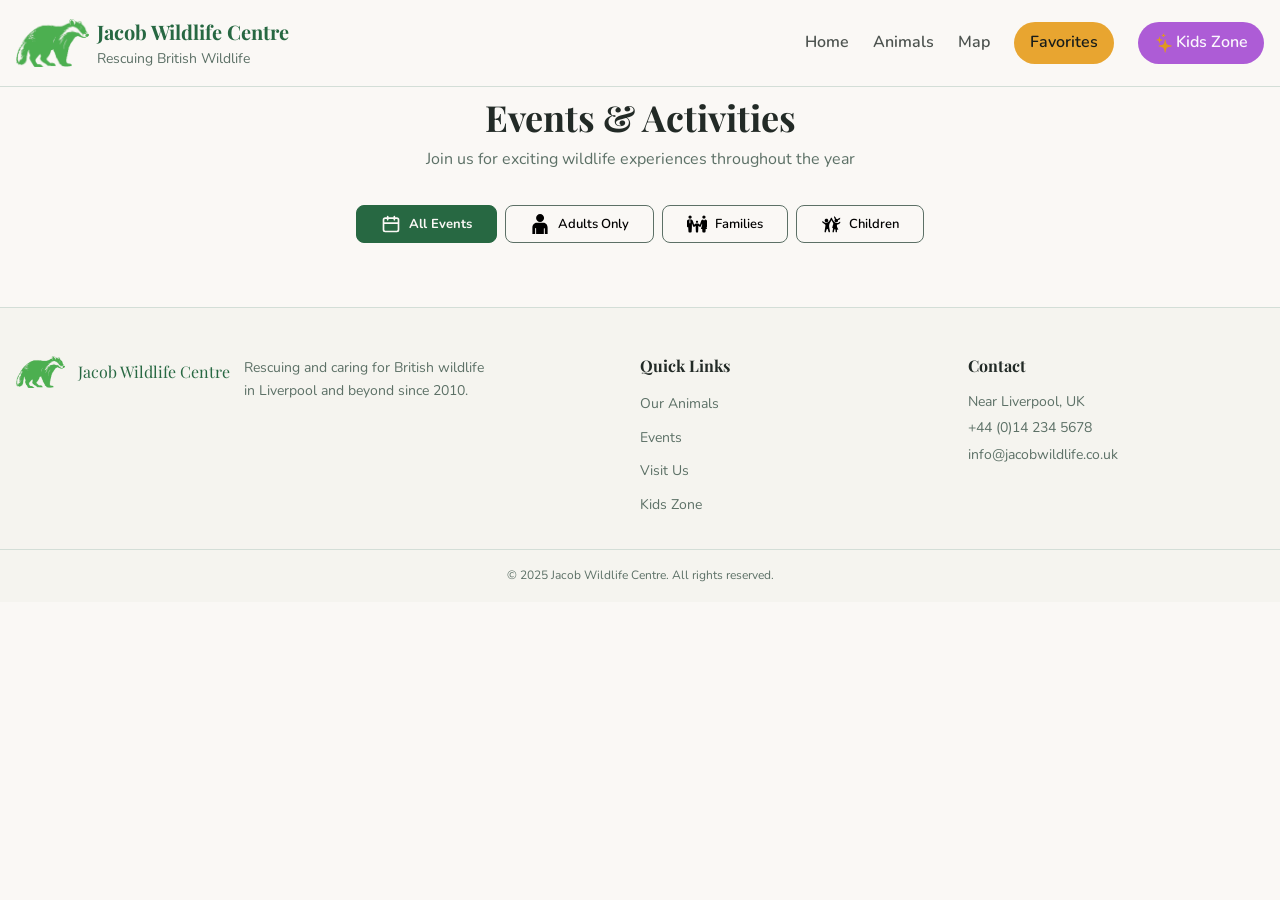
<file: vanilla-app/events.html>
<!DOCTYPE html>
<html lang="en">

<head>
  <meta charset="UTF-8">
  <meta name="viewport" content="width=device-width, initial-scale=1.0,">
  <title>Document</title>
  <link rel="icon" type="image/png" href="/favicon-96x96.png" sizes="96x96">
  <link rel="icon" type="image/svg+xml" href="/favicon.svg">
  <link rel="shortcut icon" href="/favicon.ico">
  <link rel="apple-touch-icon" sizes="180x180" href="/apple-touch-icon.png">
  <meta name="apple-mobile-web-app-title" content="Jacob Wildlife Explorer">
  <link rel="manifest" href="/site.webmanifest">
  <meta name="theme-color" content="#2d5a3d">
  <meta name="color-scheme" content="light dark">
  <link rel="stylesheet" href="css/styles.css">
  <link rel="stylesheet" href="css/events.css">
  <meta name="author" content="Chidube Anike">
  <meta name="description"
    content="Find out what exciting wildlife events and activities we have for adults, families, and children at Jacob Wildlife Centre. Learn how to help British wildlife!">
  <link rel="preconnect" href="https://fonts.googleapis.com">
  <link rel="preconnect" href="https://fonts.gstatic.com" crossorigin>
  <link
    href="https://fonts.googleapis.com/css2?family=Nunito:wght@400;600;700;800&family=Playfair+Display:wght@500;600;700&display=swap"
    rel="stylesheet">
</head>

<body>
  <header class="header" id="header">
    <div class="container header__content">
      <a href="index.html" class="header__logo">
        <img src="assets/images/logo.png" alt="Jacob Wildlife Explorer" class="header__logo_img">
        <div class="header__logo_text">
          <span class="header__logo_title">Jacob Wildlife Centre</span><span class="header__logo_subtitle">Rescuing
            British Wildlife</span>
        </div>
      </a>

      <nav class="nav" id="nav">
        <ul class="nav__list">
          <li class="nav__item">
            <a href="index.html" class="nav__link">Home</a>
          </li>
          <li class="nav__item"><a href="animals.html" class="nav__link">Animals</a></li>
          <li class="nav__item"><a href="map.html" class="nav__link">Map</a></li>
          <!-- <li class="nav__item"><a href="events.html" class="nav__link" aria-current="page">Events</a></li> -->
          <li class="nav__item">
            <a href="favorites.html" class="nav__link nav__link--accent">Favorites</a>
          </li>
          <li class="nav__item nav__kids-zone">
            <a href="kids.html" class="nav__link nav__link--kids"><svg fill="none" width="20px" height="20px"
                viewBox="0 0 56 56" xmlns="http://www.w3.org/2000/svg" class="kids__zone-icon">
                <g id="SVGRepo_bgCarrier" stroke-width="0"></g>
                <g id="SVGRepo_tracerCarrier" stroke-linecap="round" stroke-linejoin="round"></g>
                <g id="SVGRepo_iconCarrier">
                  <path
                    d="M 26.6875 12.6602 C 26.9687 12.6602 27.1094 12.4961 27.1797 12.2383 C 27.9062 8.3242 27.8594 8.2305 31.9375 7.4570 C 32.2187 7.4102 32.3828 7.2461 32.3828 6.9648 C 32.3828 6.6836 32.2187 6.5195 31.9375 6.4726 C 27.8828 5.6524 28.0000 5.5586 27.1797 1.6914 C 27.1094 1.4336 26.9687 1.2695 26.6875 1.2695 C 26.4062 1.2695 26.2656 1.4336 26.1953 1.6914 C 25.3750 5.5586 25.5156 5.6524 21.4375 6.4726 C 21.1797 6.5195 20.9922 6.6836 20.9922 6.9648 C 20.9922 7.2461 21.1797 7.4102 21.4375 7.4570 C 25.5156 8.2774 25.4687 8.3242 26.1953 12.2383 C 26.2656 12.4961 26.4062 12.6602 26.6875 12.6602 Z M 15.3438 28.7852 C 15.7891 28.7852 16.0938 28.5039 16.1406 28.0821 C 16.9844 21.8242 17.1953 21.8242 23.6641 20.5821 C 24.0860 20.5117 24.3906 20.2305 24.3906 19.7852 C 24.3906 19.3633 24.0860 19.0586 23.6641 18.9883 C 17.1953 18.0977 16.9609 17.8867 16.1406 11.5117 C 16.0938 11.0899 15.7891 10.7852 15.3438 10.7852 C 14.9219 10.7852 14.6172 11.0899 14.5703 11.5352 C 13.7969 17.8164 13.4687 17.7930 7.0469 18.9883 C 6.6250 19.0821 6.3203 19.3633 6.3203 19.7852 C 6.3203 20.2539 6.6250 20.5117 7.1406 20.5821 C 13.5156 21.6133 13.7969 21.7774 14.5703 28.0352 C 14.6172 28.5039 14.9219 28.7852 15.3438 28.7852 Z M 31.2344 54.7305 C 31.8438 54.7305 32.2891 54.2852 32.4062 53.6524 C 34.0703 40.8086 35.8750 38.8633 48.5781 37.4570 C 49.2344 37.3867 49.6797 36.8945 49.6797 36.2852 C 49.6797 35.6758 49.2344 35.2070 48.5781 35.1133 C 35.8750 33.7070 34.0703 31.7617 32.4062 18.9180 C 32.2891 18.2852 31.8438 17.8633 31.2344 17.8633 C 30.6250 17.8633 30.1797 18.2852 30.0860 18.9180 C 28.4219 31.7617 26.5938 33.7070 13.9140 35.1133 C 13.2344 35.2070 12.7891 35.6758 12.7891 36.2852 C 12.7891 36.8945 13.2344 37.3867 13.9140 37.4570 C 26.5703 39.1211 28.3281 40.8321 30.0860 53.6524 C 30.1797 54.2852 30.6250 54.7305 31.2344 54.7305 Z">
                  </path>
                </g>
              </svg>
              Kids Zone</a>
          </li>
        </ul>
      </nav>

    </div>
  </header>

  <!-- Mobile Navigation -->
  <nav class="mobile-nav" id="mobileNav">
    <ul>
      <li>
        <a href="index.html" class="mobile-nav__link">
          <svg width="20px" height="20px" viewBox="0 0 24 24" fill="none" xmlns="http://www.w3.org/2000/svg"
            class="nav__icon">
            <g id="SVGRepo_bgCarrier" stroke-width="0"></g>
            <g id="SVGRepo_tracerCarrier" stroke-linecap="round" stroke-linejoin="round"></g>
            <g id="SVGRepo_iconCarrier">
              <g id="Navigation / House_01">
                <path id="Vector"
                  d="M20 17.0002V11.4522C20 10.9179 19.9995 10.6506 19.9346 10.4019C19.877 10.1816 19.7825 9.97307 19.6546 9.78464C19.5102 9.57201 19.3096 9.39569 18.9074 9.04383L14.1074 4.84383C13.3608 4.19054 12.9875 3.86406 12.5674 3.73982C12.1972 3.63035 11.8026 3.63035 11.4324 3.73982C11.0126 3.86397 10.6398 4.19014 9.89436 4.84244L5.09277 9.04383C4.69064 9.39569 4.49004 9.57201 4.3457 9.78464C4.21779 9.97307 4.12255 10.1816 4.06497 10.4019C4 10.6506 4 10.9179 4 11.4522V17.0002C4 17.932 4 18.3978 4.15224 18.7654C4.35523 19.2554 4.74432 19.6452 5.23438 19.8482C5.60192 20.0005 6.06786 20.0005 6.99974 20.0005C7.93163 20.0005 8.39808 20.0005 8.76562 19.8482C9.25568 19.6452 9.64467 19.2555 9.84766 18.7654C9.9999 18.3979 10 17.932 10 17.0001V16.0001C10 14.8955 10.8954 14.0001 12 14.0001C13.1046 14.0001 14 14.8955 14 16.0001V17.0001C14 17.932 14 18.3979 14.1522 18.7654C14.3552 19.2555 14.7443 19.6452 15.2344 19.8482C15.6019 20.0005 16.0679 20.0005 16.9997 20.0005C17.9316 20.0005 18.3981 20.0005 18.7656 19.8482C19.2557 19.6452 19.6447 19.2554 19.8477 18.7654C19.9999 18.3978 20 17.932 20 17.0002Z"
                  stroke="currentColor" stroke-width="2" stroke-linecap="round" stroke-linejoin="round"></path>
              </g>
            </g>
          </svg>
          <span>Home</span>
        </a>
      </li>
      <li>
        <a href="animals.html" class="mobile-nav__link">
          <svg width="20px" height="20px" viewBox="0 0 24 24" fill="none" xmlns="http://www.w3.org/2000/svg"
            class="nav__icon">
            <g id="SVGRepo_bgCarrier" stroke-width="0"></g>
            <g id="SVGRepo_tracerCarrier" stroke-linecap="round" stroke-linejoin="round"></g>
            <g id="SVGRepo_iconCarrier">
              <path opacity="0.1"
                d="M4.44905 17.0091C-0.246262 7.83768 7.34063 0.686186 19.5547 3.61251C20.4161 3.81888 21.0082 4.6099 20.9652 5.49458C20.5863 13.288 17.0342 17.7048 6.13264 17.9858C5.43034 18.0039 4.7692 17.6344 4.44905 17.0091Z"
                fill="#323232"></path>
              <path
                d="M4.44905 17.0091C-0.246262 7.83768 7.34063 0.686186 19.5547 3.61251C20.4161 3.81888 21.0082 4.6099 20.9652 5.49458C20.5863 13.288 17.0342 17.7048 6.13264 17.9858C5.43034 18.0039 4.7692 17.6344 4.44905 17.0091Z"
                stroke="currentColor" stroke-width="2" stroke-linecap="round" stroke-linejoin="round"></path>
              <path d="M3.99987 21C5.49993 15.5 5.99988 12.5 11.9998 9.99997" stroke="currentColor" stroke-width="2"
                stroke-linecap="round" stroke-linejoin="round"></path>
            </g>
          </svg>
          <span>Animals</span>
        </a>
      </li>
      <li>
        <a href="map.html" class="mobile-nav__link"> -->
          <svg width="20px" height="20px" viewBox="0 0 24 24" fill="none" xmlns="http://www.w3.org/2000/svg"
            class="nav__icon">
            <g id="SVGRepo_bgCarrier" stroke-width="0"></g>
            <g id="SVGRepo_tracerCarrier" stroke-linecap="round" stroke-linejoin="round"></g>
            <g id="SVGRepo_iconCarrier">
              <path
                d="M12 21C15.5 17.4 19 14.1764 19 10.2C19 6.22355 15.866 3 12 3C8.13401 3 5 6.22355 5 10.2C5 14.1764 8.5 17.4 12 21Z"
                stroke="currentColor" stroke-width="2" stroke-linecap="round" stroke-linejoin="round"></path>
              <path
                d="M12 13C13.6569 13 15 11.6569 15 10C15 8.34315 13.6569 7 12 7C10.3431 7 9 8.34315 9 10C9 11.6569 10.3431 13 12 13Z"
                stroke="currentColor" stroke-width="2" stroke-linecap="round" stroke-linejoin="round"></path>
            </g>
          </svg>
          <span>Map</span>
        </a>
      </li>
      <!-- <li>
        <a href="events.html" class="mobile-nav__link" aria-current="page">
          <svg fill="currentColor" viewBox="0 0 24 24" width="20px" height="20px" xmlns="http://www.w3.org/2000/svg"
            stroke="currentColor" stroke-width="0.00024000000000000003" class="nav__icon">
            <g id="SVGRepo_bgCarrier" stroke-width="0"></g>
            <g id="SVGRepo_tracerCarrier" stroke-linecap="round" stroke-linejoin="round"></g>
            <g id="SVGRepo_iconCarrier">
              <path
                d="M19,4H17V3a1,1,0,0,0-2,0V4H9V3A1,1,0,0,0,7,3V4H5A3,3,0,0,0,2,7V19a3,3,0,0,0,3,3H19a3,3,0,0,0,3-3V7A3,3,0,0,0,19,4Zm1,15a1,1,0,0,1-1,1H5a1,1,0,0,1-1-1V12H20Zm0-9H4V7A1,1,0,0,1,5,6H7V7A1,1,0,0,0,9,7V6h6V7a1,1,0,0,0,2,0V6h2a1,1,0,0,1,1,1Z">
              </path>
            </g>
          </svg>
          <span>Events</span>
        </a>
      </li> -->
      <li>
        <a href="favorites.html" class="mobile-nav__link">
          <svg width="20px" height="20px" class="nav__icon" viewBox="0 0 24 24" fill="none" stroke="currentColor"
            xmlns="http://www.w3.org/2000/svg">
            <g id="SVGRepo_bgCarrier" stroke-width="0"></g>
            <g id="SVGRepo_tracerCarrier" stroke-linecap="round" stroke-linejoin="round"></g>
            <g id="SVGRepo_iconCarrier">
              <path fill-rule="evenodd" clip-rule="evenodd"
                d="M12 6.00019C10.2006 3.90317 7.19377 3.2551 4.93923 5.17534C2.68468 7.09558 2.36727 10.3061 4.13778 12.5772C5.60984 14.4654 10.0648 18.4479 11.5249 19.7369C11.6882 19.8811 11.7699 19.9532 11.8652 19.9815C11.9483 20.0062 12.0393 20.0062 12.1225 19.9815C12.2178 19.9532 12.2994 19.8811 12.4628 19.7369C13.9229 18.4479 18.3778 14.4654 19.8499 12.5772C21.6204 10.3061 21.3417 7.07538 19.0484 5.17534C16.7551 3.2753 13.7994 3.90317 12 6.00019Z"
                stroke-width="2" stroke-linecap="round" stroke-linejoin="round"></path>
            </g>
          </svg>
          <span>Favorites</span>
        </a>
      </li>
    </ul>
  </nav>

  <!-- Main Content -->
  <main class="main">
    <div class="container">
      <!-- Page Header -->
      <div class="page-header">
        <h1 class="page-header__title">Events & Activities</h1>
        <p class="page-header__subtitle">Join us for exciting wildlife experiences throughout the year</p>
      </div>

      <!-- Category Filter -->
      <div class="category-filter" role="tablist" aria-label="Event categories">
        <button class="btn btn--outline-2 " data-category="all" role="tab" aria-selected="true">
          <svg fill="currentColor" viewBox="0 0 24 24" width="20px" height="20px" xmlns="http://www.w3.org/2000/svg"
            stroke="currentColor" stroke-width="0.00024000000000000003" class="nav__icon">
            <g id="SVGRepo_bgCarrier" stroke-width="0"></g>
            <g id="SVGRepo_tracerCarrier" stroke-linecap="round" stroke-linejoin="round"></g>
            <g id="SVGRepo_iconCarrier">
              <path
                d="M19,4H17V3a1,1,0,0,0-2,0V4H9V3A1,1,0,0,0,7,3V4H5A3,3,0,0,0,2,7V19a3,3,0,0,0,3,3H19a3,3,0,0,0,3-3V7A3,3,0,0,0,19,4Zm1,15a1,1,0,0,1-1,1H5a1,1,0,0,1-1-1V12H20Zm0-9H4V7A1,1,0,0,1,5,6H7V7A1,1,0,0,0,9,7V6h6V7a1,1,0,0,0,2,0V6h2a1,1,0,0,1,1,1Z">
              </path>
            </g>
          </svg> All Events</button>
        <button class="btn btn--outline-2 " data-category="adults" role="tab" aria-selected="false">
          <svg version="1.1" id="svg2" xmlns:dc="http://purl.org/dc/elements/1.1/"
            xmlns:cc="http://creativecommons.org/ns#" xmlns:rdf="http://www.w3.org/1999/02/22-rdf-syntax-ns#"
            xmlns:svg="http://www.w3.org/2000/svg" xmlns:sodipodi="http://sodipodi.sourceforge.net/DTD/sodipodi-0.dtd"
            xmlns:inkscape="http://www.inkscape.org/namespaces/inkscape" sodipodi:docname="adult.svg"
            inkscape:version="0.48.4 r9939" xmlns="http://www.w3.org/2000/svg"
            xmlns:xlink="http://www.w3.org/1999/xlink" width="20px" height="20px" viewBox="0 0 1200 1200"
            enable-background="new 0 0 1200 1200" xml:space="preserve" fill="currentColor">
            <g id="SVGRepo_bgCarrier" stroke-width="0"></g>
            <g id="SVGRepo_tracerCarrier" stroke-linecap="round" stroke-linejoin="round"></g>
            <g id="SVGRepo_iconCarrier">
              <sodipodi:namedview inkscape:cy="316.22451" inkscape:cx="-132.2058" inkscape:zoom="0.37249375"
                showgrid="false" id="namedview3040" guidetolerance="10" gridtolerance="10" objecttolerance="10"
                borderopacity="1" bordercolor="#666666" pagecolor="#ffffff" inkscape:current-layer="svg2"
                inkscape:window-maximized="1" inkscape:window-y="24" inkscape:window-height="876"
                inkscape:window-width="1535" inkscape:pageshadow="2" inkscape:pageopacity="0" inkscape:window-x="65">
              </sodipodi:namedview>
              <path id="path3296" inkscape:connector-curvature="0" sodipodi:nodetypes="ccccccccccsccccscccccc"
                d="M605.096,480 c-135.542-2.098-239.082-111.058-239.999-240C367.336,105.667,477.133,0.942,605.096,0c135.662,5.13,239.036,108.97,240.001,240 C842.429,374.439,733.19,479.09,605.096,480z M799.139,529.788c170.592,1.991,257.094,151.63,257.881,301.269V1200H889.784 l0.001-324.254c-4.072-22.416-19.255-30.018-33.164-27.82c-13.022,2.059-24.929,12.701-25.56,27.82V1200h-464.67V875.746 c-3.557-21.334-17.128-29.537-30.331-28.709c-14.138,0.889-27.853,12.135-28.393,28.709V1200h-164.68V831.057 c-0.98-159.475,99.901-300.087,259.137-301.269H799.139L799.139,529.788z">
              </path>
            </g>
          </svg> Adults Only</button>
        <button class="btn btn--outline-2 " data-category="families" role="tab" aria-selected="false">
          <svg height="20px" width="20px" version="1.1" id="_x32_" xmlns="http://www.w3.org/2000/svg"
            xmlns:xlink="http://www.w3.org/1999/xlink" viewBox="0 0 512 512" xml:space="preserve" fill="none">
            <g id="SVGRepo_bgCarrier" stroke-width="0"></g>
            <g id="SVGRepo_tracerCarrier" stroke-linecap="round" stroke-linejoin="round"></g>
            <g id="SVGRepo_iconCarrier">
              <style type="text/css">
                .st0 {
                  fill: currentColor;
                }
              </style>
              <g>
                <path class="st0"
                  d="M78.642,118.933c22.879,0,41.415-18.551,41.415-41.414c0-22.888-18.536-41.423-41.415-41.423 c-22.887,0-41.422,18.535-41.422,41.423C37.219,100.383,55.755,118.933,78.642,118.933z">
                </path>
                <path class="st0"
                  d="M255.706,228.731v0.062c0.101,0,0.193-0.031,0.294-0.031c0.101,0,0.194,0.031,0.294,0.031v-0.062 c15.563-0.317,28.082-12.976,28.082-28.601c0-15.648-12.52-28.299-28.082-28.617v-0.062c-0.1,0-0.193,0.031-0.294,0.031 c-0.101,0-0.193-0.031-0.294-0.031v0.062c-15.563,0.318-28.082,12.969-28.082,28.617 C227.624,215.754,240.143,228.413,255.706,228.731z">
                </path>
                <path class="st0"
                  d="M433.358,118.933c22.887,0,41.423-18.551,41.423-41.414c0-22.888-18.536-41.423-41.423-41.423 c-22.879,0-41.414,18.535-41.414,41.423C391.944,100.383,410.48,118.933,433.358,118.933z">
                </path>
                <path class="st0"
                  d="M512,319.675V180.463c0-20.076-21.834-41.91-41.903-41.91h-5.799l-28.818,28.818l-28.214-28.214 c-17.839,2.609-33.564,13.665-41.918,30.018l-33.494,97.967c-1.154,2.245-3.298,3.84-5.792,4.281 c-2.493,0.442-5.048-0.31-6.914-2.036l-20.835-18.04c-6.232-5.769-14.409-8.974-22.902-8.974H256h-19.41 c-8.494,0-16.67,3.206-22.903,8.974l-20.835,18.04c-1.866,1.726-4.422,2.478-6.914,2.036c-2.494-0.442-4.638-2.036-5.792-4.281 l-33.494-97.967c-9.6-18.791-28.926-30.622-50.032-30.622H78.216H41.903C21.834,138.553,0,160.387,0,180.463v139.211 c0,10.035,8.13,18.172,18.165,18.172c4.939,0,0,0,12.682,0l6.906,118.724c0,10.677,8.664,19.333,19.341,19.333 c4.506,0,12.814,0,21.122,0c8.307,0,16.615,0,21.121,0c10.677,0,19.341-8.656,19.341-19.333l6.906-118.724l-0.086-84.765 c0-1.339,0.914-2.493,2.222-2.818c1.309-0.31,2.648,0.309,3.26,1.502l26.573,65.401c3.205,6.256,9.152,10.654,16.074,11.886 c6.921,1.23,14.021-0.844,19.186-5.614l25.426-18.729c0.852-0.782,2.083-0.983,3.136-0.542c1.061,0.472,1.742,1.518,1.742,2.663 l0.094,73.508l4.777,82.187c0,7.387,6,13.379,13.395,13.379c3.112,0,8.865,0,14.618,0c5.753,0,11.506,0,14.618,0 c7.394,0,13.394-5.992,13.394-13.379l4.777-82.187l0.093-73.508c0-1.146,0.681-2.192,1.742-2.663 c1.053-0.442,2.284-0.24,3.136,0.542l25.426,18.729c5.164,4.77,12.264,6.844,19.187,5.614c6.921-1.231,12.868-5.629,16.073-11.886 l26.572-65.401c0.612-1.192,1.951-1.812,3.26-1.502c1.308,0.325,2.222,1.479,2.222,2.818l-0.031,32.332l-27.881,86.648 c-0.659,2.051-0.302,4.296,0.967,6.039c1.27,1.742,3.298,2.772,5.451,2.772h23.91l4.405,75.699 c0,10.677,8.664,19.333,19.341,19.333c4.506,0,12.814,0,21.121,0c8.308,0,16.615,0,21.122,0c10.677,0,19.34-8.656,19.34-19.333 l4.406-75.699h26.418c2.152,0,4.181-1.03,5.451-2.772c1.27-1.743,1.626-3.988,0.968-6.039L500.1,336.67 C507.037,334.107,512,327.495,512,319.675z M85.424,159.087v74.592H63.389v-74.592H85.424z">
                </path>
              </g>
            </g>
          </svg> Families</button>
        <button class="btn btn--outline-2 " data-category="children" role="tab" aria-selected="false">
          <svg xmlns="http://www.w3.org/2000/svg" width="20" height="20" viewBox="0 0 500 500" class="children-icon">
            <path
              d="m259.25 92.625 3.39-.148c4.314.672 6.706 2.162 9.36 5.523 2.016 3.628 3.564 7.408 5.125 11.25q1.437 3.386 2.883 6.77l1.49 3.502c17.87 41.355 43.092 80.8 86.502 98.478 22.78 8.205 45.811 8.51 67.938-1.75 6.915-3.366 13.06-7.43 19.062-12.25q2.53-1.97 5.063-3.937l2.16-1.715c3.114-2.362 5.68-2.802 9.609-2.766 3.963.764 6.615 3.41 9.168 6.418 1.852 3 2.32 5.364 2.375 8.875l.086 2.492c-2.071 11.83-18.019 22.262-27.262 28.83-12.94 8.916-26.19 16.105-41.281 20.584-6.785 1.87-6.785 1.87-12.406 5.805-8.793 19.086-3.743 43.524 3 62.598 5.154 13.51 12.246 25.994 19.437 38.503l1.549 2.7q1.496 2.602 3.008 5.195l1.389 2.418 1.233 2.125C433 384 433 384 433 387c-7.978 2.22-15.757 3.383-23.988 4.102l-2.929.266q-3.54.322-7.083.632l.027 1.92c.089 6.62.149 13.238.193 19.857q.03 3.702.082 7.403c.048 3.554.071 7.109.089 10.664l.062 3.321c.002 7.158-.798 13.095-5.971 18.389-5.013 4.317-8.27 4.795-14.72 4.727-5.068-.516-7.681-3.11-11.012-6.719-3.002-4.396-4.001-7.962-3.977-13.27v-3.397l.032-3.633.008-3.745q.015-4.91.05-9.82c.02-3.345.03-6.69.04-10.035A6406 6406 0 0 1 364 388l-3.678-.398c-3.327-.418-6.314-1.086-9.478-2.23l-2.656-.948-2.688-.986-2.781-.999Q339.356 381.23 336 380c-2.185 8.353-3.994 16.728-5.594 25.21l-1.433 7.458q-1.113 5.804-2.212 11.613c-.714 3.77-1.44 7.537-2.167 11.305l-.654 3.504c-2.622 13.489-2.622 13.489-8.44 18.223l-1.781 1.488c-4.155 2.899-8.866 2.656-13.719 2.199-4.715-1.69-7.273-3.812-10-8-4.221-10.857-1.733-22.153.623-33.185a811 811 0 0 0 1.423-6.838c.992-4.829 2.004-9.653 3.017-14.477a4163 4163 0 0 0 3.501-16.88c.464-2.24.939-4.477 1.415-6.714l.85-4.119.76-3.616c.405-3.126.387-5.188-.589-8.171-2.426-2.289-2.426-2.289-5.5-4.312a646 646 0 0 1-3.266-2.329l-1.646-1.177c-3.754-2.794-7.145-6.02-10.588-9.182a777 777 0 0 1 8.25-31.09q1.026-3.572 2.045-7.145 2.895-10.14 5.802-20.273 1.791-6.252 3.573-12.505.674-2.358 1.352-4.714c6.381-20.643 6.381-20.643 2.587-41.406-2.501-4.456-5.637-8.386-8.762-12.42C280.95 194.37 271.577 173.987 263 153c-1.71 2.565-3.07 5.028-4.441 7.777-5.886 11.645-12.044 22.984-18.872 34.098l-1.074 1.75q-2.166 3.525-4.337 7.045a1359 1359 0 0 0-10.876 17.985q-1.475 2.473-2.96 4.938c-32.435 54.536-12.68 116.089-2.01 174.864l.57 3.155c.875 4.838 1.76 9.674 2.663 14.506 4.37 23.693 4.37 23.693-.663 31.882-3.473 3.77-6.812 6.69-12.086 7.203-4.847.1-8.054.031-11.914-3.203-6.15-6.006-8.227-12.325-10.75-20.437q-.637-1.973-1.276-3.942a974 974 0 0 1-5.97-19.23c-.868-2.892-1.747-5.78-2.625-8.67-.615-2.05-1.21-4.104-1.804-6.16-3.346-11.471-3.346-11.471-11.525-19.738-4.06-1.63-8.052-1.404-12.171-.206-5.676 2.425-8.233 5.932-10.879 11.383-1.436 3.998-2.617 8.048-3.74 12.145-.557 2.03-1.13 4.056-1.706 6.08a2624 2624 0 0 0-3.617 12.9 3089 3089 0 0 1-4.213 14.982 895 895 0 0 0-1.655 5.966l-1.042 3.681-.896 3.225c-1.714 4.578-4.326 8.878-8.131 12.021-5.019 1.673-10.28 2.033-15.293.129-4.783-2.737-7.531-6.02-9.707-11.129-.518-2.799-.503-5.484-.41-8.322l.042-2.374c.246-8.498 1.521-16.783 2.93-25.152q.408-2.52.81-5.044.856-5.332 1.729-10.662c1.532-9.358 3.003-18.726 4.47-28.094l.447-2.854a1678 1678 0 0 0 7.599-54.594q.386-3.12.78-6.24c.485-3.838.948-7.678 1.408-11.52l.42-3.36c1.497-11.506 1.497-11.506-2.65-21.901-3.878-4.662-8.7-7.757-13.763-11.008q-2.955-1.959-5.906-3.926l-2.992-1.987C73.23 243.094 62.222 234.692 52 225a567 567 0 0 0-3.937-3.312c-3.683-3.209-7.037-6.692-10.376-10.25l-1.564-1.644c-4.912-5.321-7.756-10.175-7.47-17.552.786-5.073 3.287-8.256 7.035-11.742 3.683-1.668 5.765-2.205 9.726-1.547 4.038 1.635 6.969 4.464 10.168 7.336 22.524 20.118 51.868 33.24 82.333 31.863 25.311-1.849 47.374-18.527 63.589-37.058C210.6 169.819 218.272 157.813 225 145l.95-1.786c3.71-7.026 7.062-14.19 10.265-21.46l.863-1.952q2.156-4.879 4.267-9.775c7.494-17.093 7.494-17.093 17.905-17.402"
              fill="currentColor" />
            <path
              d="M339 51h3l.48 2.344.707 3.156.668 3.094c3.164 9.416 9.87 15.362 16.995 21.963 5.92 5.68 9.48 11.356 11.15 19.443.044 2.717.049 5.41 0 8.125-.312 5.087-.312 5.087 1 9.875l3.367-.105C392.93 118.527 403.972 122.67 417 133c3.23-2.153 3.482-2.691 4.75-6.125 3.303-7.722 8.236-13.2 15.906-16.727 5.445-1.87 11.047-3.104 16.68-4.274 7.936-1.7 14.469-3.985 20.039-10.124A86 86 0 0 1 478 92h2c.586 16.917-1.397 31.743-13 45-9.847 8.152-21.72 10.276-33.969 12.563-2.478.533-4.736 1.366-7.031 2.437l1 3c.964 15.411-.68 27.816-11 40-7.56 8.214-17.81 13.702-29.004 14.238-14.726.362-25.66-2.192-36.996-12.238-8.66-8.79-13.046-20.268-13.312-32.5.142-15.147 6.538-25.562 16.312-36.5-2.425-4.504-5.26-7.115-9.312-10.25-9.443-7.5-15.046-16.428-16.563-28.375C326.352 75.67 331.641 64.691 338 53zm-174 76 2.688 1.75c8.778 8.54 14.327 19.578 14.604 31.8.103 12.835-2.262 22.173-10.292 32.45l-1.45 1.867c-8.083 9.163-19.862 13.209-31.73 14.043-13.476.317-25.055-4.407-34.851-13.707-9.483-10.612-12.816-23.286-12.144-37.224 1.137-12.874 8.116-23.097 17.788-31.225 16.95-12.456 38.372-11.507 55.387.246"
              fill="currentColor" />
          </svg>
          Children</button>
      </div>

      <!-- Events List -->
      <div class="events-list" id="eventsList">
        <!-- Populated by JavaScript -->
      </div>
    </div>
  </main>

  <!-- Footer -->
  <footer class="footer">
    <div class="container footer__content">
      <div class="footer__info">
        <span>

          <img src="assets/images/logo.png" alt="Jacob Wildlife Centre" class="footer__logo">
          <span class="footer__title">Jacob Wildlife Centre</h3>
          </span>
          <p class="footer__text">
            Rescuing and caring for British wildlife in Liverpool and beyond since 2010.
          </p>
      </div>
      <div class="footer__links">
        <h4 class="footer__heading">Quick Links</h4>
        <ul>
          <li><a href="animals.html">Our Animals</a></li>
          <li><a href="events.html">Events</a></li>
          <li><a href="map.html">Visit Us</a></li>
          <li><a href="kids.html">Kids Zone</a></li>
        </ul>
      </div>
      <div class="footer__contact">
        <h4 class="footer__heading">Contact</h4>
        <p>Near Liverpool, UK</p>
        <a href="tel:+44142345678">+44 (0)14 234 5678</a>
        <a href="mailto:info@jacobwildlife.co.uk">info@jacobwildlife.co.uk</a>
      </div>
    </div>
    <div class="footer__bottom">
      <p>&copy; 2025 Jacob Wildlife Centre. All rights reserved.</p>
    </div>
  </footer>
  <script src="./js/index.js"></script>
  <script src="js/install.js"></script>
</body>

</html>
</file>
<file: vanilla-app/css/styles.css>
/* 
  Design Style: Natural, earthy, accessible for all ages
  Primary: Forest Green | Accent: Warm Amber | Background: Cream
*/

:root {
  /* Colors  */
  --color-primary: hsl(145, 45%, 28%);
  --color-primary-light: hsl(145, 45%, 38%);
  --color-primary-dark: hsl(145, 45%, 20%);
  --color-primary-foreground: hsl(45, 30%, 97%);

  --color-accent: hsl(38, 80%, 55%);
  --color-accent-foreground: hsl(150, 10%, 10%);

  --color-background: hsl(45, 30%, 97%);
  --color-foreground: hsl(150, 11%, 15%);

  --color-card: hsl(45, 25%, 95%);
  --color-card-foreground: hsl(150, 10%, 15%);

  --color-muted: hsl(140, 15%, 90%);
  --color-muted-foreground: hsl(150, 10%, 40%);

  --color-border: hsl(140, 15%, 85%);

  --color-destructive: hsl(0, 72%, 51%);

  /* Child-friendly purple */
  --color-child: hsl(280, 60%, 60%);
  --color-child-foreground: hsl(280, 60%, 98%);

  /* Nature palette */
  --color-nature-leaf: hsl(120, 40%, 35%);
  --color-nature-bark: hsl(25, 30%, 25%);
  --color-nature-sky: hsl(200, 60%, 50%);
  --color-nature-earth: hsl(30, 25%, 45%);

  /* Gradients */
  --gradient-primary: linear-gradient(135deg,
      var(--color-primary) 0%,
      hsl(160, 40%, 22%) 100%);
  --gradient-nature: linear-gradient(135deg,
      var(--color-primary) 0%,
      var(--color-accent) 100%);
  --gradient-card: linear-gradient(180deg,
      var(--color-card) 0%,
      hsl(45, 20%, 92%) 100%);
  /* header and footer navigation height  */
  --header-height: 4rem;
  --mobile-nav-height: 4.5rem
    /* Shadows */
    --shadow-soft: 0 4px 20px -4px hsla(150, 10%, 15%, 0.1);
  --shadow-card: 0 8px 30px -8px hsla(150, 10%, 15%, 0.12);
  --shadow-elevated: 0 12px 40px -12px hsla(150, 10%, 15%, 0.15);

  /* Typography */
  --font-display: "Playfair Display", Georgia, serif;
  --font-body: "Nunito", -apple-system, BlinkMacSystemFont, sans-serif;

  /* Spacing */
  --space-xs: 0.25rem;
  --space-sm: 0.5rem;
  --space-md: 1rem;
  --space-lg: 1.5rem;
  --space-xl: 2rem;
  --space-2xl: 3rem;
  --space-3xl: 4rem;

  /* Border radius */
  --radius-sm: 0.375rem;
  --radius-md: 0.5rem;    
  --radius-lg: 0.75rem;
  --radius-xl: 1rem;
  --radius-full: 9999px;

  /* Transitions */
  --transition-fast: 150ms ease;
  --transition-base: 200ms ease;
  --transition-slow: 300ms ease;

  /* Container */
  --container-max: 1280px;
  --container-padding: 1rem;
}

/* Dark mode */
@media (prefers-color-scheme: dark) {
  :root {
    --color-primary: hsl(145, 50%, 45%);
    --color-primary-light: hsl(145, 50%, 55%);
    --color-primary-dark: hsl(145, 50%, 35%);
    --color-primary-foreground: hsl(150, 15%, 8%);

    --color-accent: hsl(38, 75%, 50%);

    --color-background: hsl(150, 15%, 10%);
    --color-foreground: hsl(45, 20%, 92%);

    --color-card: hsl(150, 12%, 14%);
    --color-card-foreground: hsl(45, 20%, 92%);

    --color-muted: hsl(150, 10%, 18%);
    --color-muted-foreground: hsl(45, 15%, 60%);

    --color-border: hsl(150, 10%, 20%);

    --gradient-card: linear-gradient(180deg,
        var(--color-card) 0%,
        hsl(150, 10%, 12%) 100%);

    --shadow-soft: 0 4px 20px -4px hsla(0, 0%, 0%, 0.3);
    --shadow-card: 0 8px 30px -8px hsla(0, 0%, 0%, 0.4);
  }
}

/* Base styles */
*,
*::before,
*::after {
  box-sizing: border-box;
  margin: 0;
  padding: 0;
}

html {
  scroll-behavior: smooth;
  -webkit-text-size-adjust: 100%;
}

body {
  font-family: var(--font-body);
  font-size: 1rem;
  line-height: 1.6;
  color: var(--color-foreground);
  background-color: var(--color-background);
  -webkit-font-smoothing: antialiased;
  -moz-osx-font-smoothing: grayscale;
}

h1,
h2,
h3,
h4,
h5,
h6 {
  font-family: var(--font-display);
  font-weight: 700;
  line-height: 1.2;
}

img {
  max-width: 100%;
  height: auto;
  display: block;
}

a {
  color: inherit;
  text-decoration: none;
}

ul,
ol {
  list-style: none;
}

button {
  font-family: inherit;
  cursor: pointer;
  border: none;
  background: none;
}

.container {
  width: 100%;
  max-width: var(--container-max);
  margin: 0 auto;
  padding: 0 var(--container-padding);
}

/* The background-clip defines how much of the background should be visible and to what extent, so it has values like border-box, padding-box, content-box, and text. it would not have any visual effects if the text is opaque, thus the use of the text-fill-color */
.text-gradient {
  background: var(--gradient-nature);
  -webkit-background-clip: text;
  -webkit-text-fill-color: transparent;
  background-clip: text;
}

.sr-only {
  position: absolute;
  width: 1px;
  height: 1px;
  padding: 0;
  margin: -1px;
  overflow: hidden;
  clip: rect(0, 0, 0, 0);
  border: 0;
}

/* 
   BUTTONS
    */
.btn {
  display: inline-flex;
  align-items: center;
  justify-content: center;
  gap: var(--space-sm);
  padding: var(--space-sm) var(--space-md);
  font-family: var(--font-body);
  font-size: 1rem;
  font-weight: 600;
  border-radius: var(--radius-full);
  transition: all var(--transition-base);
  cursor: pointer;
  border: none;
  white-space: nowrap;
}

.btn--primary {
  background: var(--gradient-nature);
  color: var(--color-primary-foreground);
  box-shadow: var(--shadow-soft);
}

.btn--primary:hover {
  transform: translateY(-2px);
  box-shadow: var(--shadow-card);
}

.btn--outline-1 {
  background: transparent;
  color: var(--color-primary);
  border: 2px solid var(--color-primary);
}

.btn--outline:hover {
  background: var(--color-primary);
  color: var(--color-primary-foreground);
}

.btn--small {
  padding: var(--space-sm) var(--space-md);
  font-size: 0.875rem;
}


/* Header */
.header {
  position: fixed;
  top: 0;
  left: 0;
  right: 0;
  z-index: 100;
  border-bottom: 1px solid var(--color-border);
  backdrop-filter: blur(10px);
  background: hsla(45, 30%, 97%, 0.95);
}

@media (prefers-color-scheme: dark) {
  .header {
    background: hsla(150, 15%, 10%, 0.95);
  }
}

.header__content {
  display: flex;
  align-items: center;
  justify-content: space-between;
  padding: var(--space-md) var(--container-padding);
}

.header__logo {
  display: flex;
  align-items: center;
  gap: var(--space-sm);
}

.header__logo_img {
  height: 2rem;
  width: auto;
}

@media (min-width: 768px) {
  .header__logo_img {
    height: 3rem;
  }
}

.header__logo_text {
  display: none;
}

@media (min-width: 768px) {
  .header__logo_text {
    display: flex;
    flex-direction: column;
  }
}

.header__logo_title {
  font-family: var(--font-display);
  font-size: 1.25rem;
  /*  or use a clamp to define a dynamic title size */
  font-weight: 700;
  color: var(--color-primary);
}

.header__logo_subtitle {
  font-size: 0.875rem;
  color: var(--color-muted-foreground);
}

/*  Hide subtitle on tablet/mobile */
@media (min-width: 768px) and (max-width: 890px) {
  .header__logo_subtitle {
    display: none;
  }

  /* reduce header title size */
  .header__logo_title {
    font-size: 1rem;
  }
}

/*  */
.nav {
  display: block;
}

.nav__item {
  display: none;
}

.nav__kids-zone {
  display: none;
}

@media (min-width: 768px) {
  .nav__item {
    display: block;
  }
  .nav__kids-zone {
    display: block;
  }

    /* Show Install Button when available */
  .install-prompt {
    display: block;
  }
}

.nav__list {
  display: flex;
  align-items: center;
  gap: var(--space-lg);
}

@media (max-width: 860px) {
  .nav__list {
    gap: var(--space-md);
  }
}

.nav__link {
  font-weight: 600;
  opacity: 0.8;
  color: var(--color-foreground);
  transition: all var(--transition-fast);
  white-space: nowrap;
}

.nav__link:hover,
.nav__link:focus,
.nav__link[aria-current="page"] {
  opacity: 1;
  color: var(--color-primary);
}

.nav__link--accent {
  display: inline-flex;
  background: var(--color-accent);
  color: var(--color-accent-foreground);
  padding: var(--space-sm) var(--space-md);
  border-radius: var(--radius-full);
  opacity: 1;
}

.nav__link--accent:hover,
.nav__link--accent:focus,
.nav__link--accent[aria-current="page"] {
  transform: scale(1.05) !important;
  color: var(--color-accent-foreground);
}

.nav__link--kids {
  background: var(--color-child);
  color: var(--color-child-foreground);
  padding: var(--space-sm) var(--space-md);
  border-radius: var(--radius-full);
  opacity: 1;
  display: flex;
  align-items: center;
  gap: 2px;
}

.nav__link--kids:hover {
  transform: scale(1.05);
  color: var(--color-child-foreground);
}

.kids__zone-icon {
  fill: #DF9920;
  text-align: center;
}
.kids__zone-icon-mobile {
  fill: currentColor;
}


/* mobile navigation */
.mobile-nav {
  position: fixed;
  bottom: 0;
  left: 0;
  right: 0;
  background: hsla(45, 30%, 97%, 0.95);
  border-top: 1px solid var(--color-border);
  display: flex;
  z-index: 100;
  padding: var(--space-sm) 0;
  box-shadow: var(--shadow-soft);
}

.mobile-nav ul {
  list-style: none;
  display: flex;
  justify-content: space-around;
  width: 100%;
}

@media (prefers-color-scheme: dark) {
  .mobile-nav {
    background: hsla(150, 15%, 10%, 0.95);
  }
}

@media screen and (min-width: 768px) {
  .mobile-nav {
    display: none;
  }
}

.mobile-nav__link {
  flex: 1;
  display: flex;
  flex-direction: column;
  align-items: center;
  gap: 2px;
  padding: var(--space-sm);
  font-size: 0.75rem;
  font-weight: 600;
  color: var(--color-muted-foreground);
  transition: color var(--transition-fast);
}

.mobile-nav__link[aria-current="page"],
.mobile-nav__link:hover {
  color: var(--color-primary);
  stroke: var(--color-primary);
}

/* Main content */

.main {
  padding-top: var(--header-height);
}

@media screen and (min-width: 768px) {
  .main {
    padding-top: calc(var(--header-height));
    padding-bottom: var(--space-xl);
  }
}

/* Hero section */
.hero {
  padding: var(--space-2xl) 0;
  width: 90%;
  margin: 1.5rem auto;
  border-radius: var(--radius-xl);
  box-shadow: var(--shadow-card);
  background-image:
    linear-gradient(
      90deg,
      hsla(145, 45%, 10%, 0.9) 0%,
      hsla(145, 45%, 12%, 0.8) 25%,
      hsla(145, 45%, 16%, 0.6) 45%,
      hsla(145, 45%, 20%, 0.35) 60%,
      transparent 75%
    ),
    url("../assets/images/Squirrel-red.webp");

  background-size: cover;
  background-position: right center;
  background-repeat: no-repeat;
    animation: fadeIn 0.8s ease-out 0.2s both;

}
@media screen and (max-width: 768px) {
    .hero {
    background-image:
      linear-gradient(
        180deg,
        hsla(145, 45%, 10%, 0.85) 0%,
        hsla(145, 45%, 12%, 0.7) 20%,
        hsla(145, 45%, 16%, 0.5) 40%,
        hsla(145, 45%, 20%, 0.3) 55%,
        transparent 70%
      ),
      url("../assets/images/Squirrel-red.webp");

    background-size: cover;
    background-position: center top;
    width: 100%;
  }
}


.hero__content {
  display: grid;
  gap: var(--space-xl);
  align-items: center;
}

@media screen and (min-width: 768px) {
  .hero__content {
    grid-template-columns: 1fr 1fr;
    gap: var(--space-3xl);
  }
}


.hero__text {
  animation: fadeInUp 0.6s ease-out;
  z-index: 4;
}

.hero__badge {
  display: flex;
  align-items: center;
  width: max-content;
  gap: var(--space-sm);
  padding: var(--space-xs) var(--space-sm);
  background: hsla(145, 44%, 17%, 0.1);
  backdrop-filter: blur(6px);
  border: 1px solid hsla(145, 45%, 35%, 0.35);
  border-radius: var(--radius-full);
  font-size: 0.875rem;
  color: var(--color-primary);
  font-weight: 650;
  margin-bottom: var(--space-md);
}

.hero__title {
  font-size: clamp(2rem, 5vw, 3.5rem);
  margin-bottom: var(--space-md);
}

.hero__description {
  font-size: 1.125rem;
  margin-bottom: var(--space-lg);
  color: var(--color-foreground);
  max-width: 23rem;
   text-shadow: 0 1px 4px hsla(145, 45%, 8%, 0.5);
}
@media (prefers-color-scheme: light) {
  .hero__title {
    color: var(--color-primary-foreground);
  }
  .hero__description {
    color: var(--color-primary-foreground);
  }
  .hero__badge {
    color: var(--color-nature-leaf);
    border-color: hsla(145, 45%, 28%, 0.5);
  }
}

.hero__actions {
  display: flex;
  flex-wrap: wrap;
  gap: var(--space-md);
}

.hero__actions-icon {
  width: 24px;
}




/* stats section */
.stats {
  padding: var(--space-2xl) 0;
  background: var(--color-muted);
  border-top: 1px solid var(--color-border);
  border-bottom: 1px solid var(--color-border);
  text-align: center;
}

.stats__grid {
  display: grid;
  grid-template-columns: repeat(2, 1fr);
  gap: var(--space-xl);
}

.section__heading {
  font-size: 1.5rem;
  margin-bottom: var(--space-md);
  color: var(--color-muted-foreground);
}

@media screen and (min-width: 768px) {
  .stats__grid {
    grid-template-columns: repeat(4, 1fr);
  }
}

.stats__item {
  text-align: center;
  animation: fadeInUp 0.6s ease-out both;
}

.stats__item:nth-child(2) {
  animation-delay: 0.1s;
}

.stats__item:nth-child(3) {
  animation-delay: 0.2s;
}

.stats__item:nth-child(4) {
  animation-delay: 0.3s;
}

.stats__value {
  display: block;
  font-family: var(--font-display);
  font-size: clamp(1.75rem, 4vw, 2.5rem);
  font-weight: 700;
  color: var(--color-primary);
}

.stats__label {
  font-size: 0.875rem;
  color: var(--color-muted-foreground);
}

/* sections */

.section {
  padding: var(--space-3xl) 0;
}

.section--muted {
  background: hsla(140, 15%, 90%, 0.3);
}

@media (prefers-color-scheme: dark) {
  .section--muted {
    background: hsla(150, 10%, 18%, 0.3);
  }
}

.section__header {
  text-align: center;
  margin-bottom: var(--space-2xl);
}

.section__title {
  font-size: clamp(1.75rem, 4vw, 2.25rem);
  margin-bottom: var(--space-md);
}

.section__subtitle {
  color: var(--color-muted-foreground);
}

.section__footer {
  text-align: center;
  margin-top: var(--space-2xl);
}

.btn--outline-2 {
  background: transparent;
  border-radius: var(--radius-md);
  border: 1px solid var(--color-muted-foreground);
  font-size: small;
  font-weight: 600;
  padding: var(--space-sm) var(--space-lg);
}
.btn--outline-2:hover {
  background: var(--color-accent);
  color: var(--color-accent-foreground);
  border: 1px solid var(--color-accent);
}
/* animal grid */

.animals-grid {
  display: grid;
  gap: var(--space-lg);
  margin-block: var(--space-xl);
}

@media (min-width: 640px) {
  .animals-grid {
    grid-template-columns: repeat(2, 1fr);
  }
}

@media (min-width: 1024px) {
  .animals-grid {
    grid-template-columns: repeat(3, 1fr);
  }
}

/*
   ANIMAL CARD */
.animal-card {
  background: var(--gradient-card);
  border: 1px solid var(--color-border);
  border-radius: var(--radius-xl);
  padding: var(--space-lg);
  box-shadow: var(--shadow-card);
  transition: all var(--transition-base);
  position: relative;
  animation: fadeInUp 0.5s ease-out both;
}

.animal-card:hover {
  transform: translateY(-4px) scale(1.02);
  box-shadow: var(--shadow-elevated);
}

.animal-card__favourite {
  display: flex;
  height: 2.5rem;
  width: 2.5rem;
  align-items: center;
  justify-content: center;
  background: hsla(140, 15%, 90%, 0.9);
  font-size: 1.5rem;
  border-radius: var(--radius-full);
 color: var(--color-muted-foreground);
  transition: transform 150ms ease, color 150ms ease;
  cursor: pointer;
  border: none;
}


@media (prefers-color-scheme: dark) {
  .animal-card__favourite {
    background: hsla(150, 15%, 10%, 0.9);
  }
}

.animal-card__favourite:hover {
  transform: scale(1.1);
}

.animal-card__favourite--active {
  color: var(--color-accent);
  stroke: var(--color-accent);
}

.animal-card__image {
  aspect-ratio: 16/10;
  background: var(--color-muted);
  border-radius: var(--radius-lg);
  display: flex;
  align-items: center;
  justify-content: center;
  margin-bottom: var(--space-md);
  overflow: hidden;
  width: 100%;
}

.animal-card__image img {
  max-width: 100%;
  height: 100%;
  object-fit: cover;
  object-position: center;
}
.animal-card__content {
  display: flex;
  justify-content: space-between;
  align-items: center;
}

.animal-card__name {
  font-family: var(--font-display);
  font-size: 1.25rem;
  color: var(--color-foreground);
  margin-bottom: var(--space-xs);
}
.favorite_animal__icon {
  stroke: currentColor;
  fill: none;
}
@media (prefers-color-scheme: dark) {
  .animal-card__favourite:not(.animal-card__favourite--active)
  .favorite_animal__icon {
    stroke: whitesmoke;
  }
}
.animal-card__favourite--active .favorite_animal__icon {
  fill: currentColor;
  stroke: currentColor
}

.animal-card__scientific {
  font-size: 0.875rem;
  font-style: italic;
  color: var(--color-muted-foreground);
  margin-bottom: var(--space-sm);
}

.animal-card__description {
  font-size: 0.875rem;
  color: var(--color-muted-foreground);
  display: -webkit-box;
  -webkit-line-clamp: 3;
  line-clamp: 3;
  -webkit-box-orient: vertical;
  overflow: hidden;
  margin-bottom: var(--space-md);
}

.animal-card__zone {
  display: flex;
  align-items: center;
  gap: var(--space-xs);
  padding: var(--space-xs) var(--space-sm);
  background: hsla(145, 45%, 28%, 0.1);
  color: var(--color-primary);
  font-size: 0.75rem;
  font-weight: 600;
  border-radius: var(--radius-full);
}

.animal-card__info {
  display: flex;
  align-items: center;
  justify-content: space-between;
}


.animal-card__link {
  display: inline-flex;
  align-items: center;
  gap: var(--space-xs);
  color: var(--color-primary);
  font-weight: 600;
  font-size: 0.875rem;
}

.animal-card__link:hover {
  text-decoration: underline;
}


/* Quick links */
.quick-links {
  display: grid;
  gap: var(--space-md);
}

@media (min-width: 768px) {
  .quick-links {
    grid-template-columns: repeat(3, 1fr);
  }
}

.quick-link {
  display: flex;
  align-items: flex-start;
  gap: var(--space-md);
  background: var(--gradient-card);
  border: 1px solid var(--color-border);
  border-radius: var(--radius-xl);
  padding: var(--space-lg);
  box-shadow: var(--shadow-card);
  transition: all var(--transition-base);
}

.quick-link:hover {
  box-shadow: var(--shadow-elevated);
  transform: translateY(-2px) scale(1.02);
}

.quick-link__icon {
  display: flex;
  align-items: center;
  justify-content: center;
  width: 1.75rem;
  height: 1.75rem;
  font-size: 1.25rem;
  flex-shrink: 0;
}

.quick-link__icon--green {
  border-radius: var(--radius-full);
  background: hsla(200, 60%, 50%, 0.15);
  padding: 0.75rem;
}

.quick-link__icon--amber {
  background: hsla(38, 80%, 55%, 0.15);
  border-radius: var(--radius-full);
  padding: 0.75rem;
}

.quick-link__icon--purple {
  background: hsla(280, 60%, 60%, 0.15);
  border-radius: var(--radius-full);
  padding: 0.75rem;
}

.quick-link__title {
  font-family: var(--font-display);
  font-size: 1.125rem;
  color: var(--color-foreground);
  margin-bottom: var(--space-xs);
}

.quick-link__text {
  font-size: 0.875rem;
  color: var(--color-muted-foreground);
}

/* Conservation card */
.conservation-card {
  background: var(--gradient-card);
  border: 1px solid var(--color-border);
  border-radius: var(--radius-lg);
  padding: var(--space-2xl);
  box-shadow: var(--shadow-card);
  text-align: center;
}

.conservation-card__title {
  font-size: 1.5rem;
  color: var(--color-foreground);
  margin-bottom: var(--space-md);
}

.conservation-card__text {
  color: var(--color-muted-foreground);
  max-width: 640px;
  margin: 0 auto var(--space-lg);
}

@media (prefers-color-scheme: light) {
  .support__work__icon path {
    stroke: var(--color-background) !important;
  }
}

/* footer */
.footer {
  background: var(--color-card);
  border-top: 1px solid var(--color-border);
  padding-top: var(--space-2xl);
}

.footer__content {
  display: grid;
  gap: var(--space-xl);
  padding-bottom: var(--space-xl);
}

@media (min-width: 768px) {
  .footer__content {
    grid-template-columns: 2fr 1fr 1fr;
  }

  .footer__logo {
    height: 3rem;
  }
}

@media screen and (min-width:560px) and (max-width: 768px) {
  .footer__content {
    grid-template-columns: repeat(2, 1fr);
  }
}

.footer__logo {
  height: 2rem;
  width: auto;
  margin-bottom: var(--space-md);
}

.footer__info span {
  display: flex;
  align-items: center;
  gap: .85rem;
}

.footer__title {
  font-family: var(--font-display);
  display: inline;
  /* font-size: 1.5rem; */
  color: var(--color-primary);
  margin-bottom: var(--space-md);
}

.footer__text {
  color: var(--color-muted-foreground);
  font-size: 0.875rem;
  text-wrap: balance;
  max-width: 300px;
}

.footer__heading {
  font-family: var(--font-display);
  font-size: 1rem;
  color: var(--color-foreground);
  margin-bottom: var(--space-md);
}

.footer__links ul {
  display: flex;
  flex-direction: column;
  gap: var(--space-sm);
}

.footer__links a {
  font-size: 0.875rem;
  color: var(--color-muted-foreground);
  transition: color var(--transition-fast);
}

.footer__links a:hover {
  color: var(--color-primary);
}

.footer__contact p,
.footer__contact a {
  color: var(--color-muted-foreground);
  font-size: 0.875rem;
  margin-bottom: var(--space-xs);
  display: block;

}

.footer__bottom {
  text-align: center;
  border-top: 1px solid var(--color-border);
  padding: var(--space-md) 0;
}

.network-info {
  display: inline-flex;
  gap: var(--space-md);
}

@media screen and (max-width: 767px) {
  .footer__bottom {
    margin-bottom: var(--mobile-nav-height);

  }
}

.footer__bottom p {
  color: var(--color-muted-foreground);
  font-size: 0.75rem;
}




/* Animations */
@keyframes fadeInUp {
  from {
    opacity: 0;
    transform: translateY(2rem);
  }

  to {
    opacity: 1;
    transform: translateY(0);
  }
}

@keyframes fadeIn {
  from {
    opacity: 0;
  }

  to {
    opacity: 1;
  }

}
</file>
<file: vanilla-app/css/events.css>
/* Events Page Specific Styles */
/* Page Header */
.page-header {
  text-align: center;
  margin-block: var(--space-xl);
}


.page-header__title {
  font-family: var(--font-display);
  font-size: clamp(1.75rem, 4vw, 2.25rem);
  color: var(--color-foreground);
  margin-bottom: var(--space-sm);
}

.page-header__subtitle {
  color: var(--color-muted-foreground);
}

.category-filter {
  display: flex;
  flex-wrap: wrap;
  justify-content: center;
  gap: var(--space-sm);
  margin-bottom: var(--space-xl);
}
.category-filter [role="tab"][aria-selected="true"] {
  background: var(--color-primary);
  color: var(--color-primary-foreground);
  font-weight: 700;
  border: 1px solid var(--color-primary);
}

/* Events List */
.events-list {
  display: flex;
  flex-direction: column;
  gap: var(--space-lg);
}

/* Event Card */
.event-card {
  display: flex;
  flex-direction: column;
  gap: var(--space-lg);
  background: var(--gradient-card);
  border: 1px solid var(--color-border);
  border-radius: var(--radius-xl);
  padding: var(--space-lg);
  box-shadow: var(--shadow-card);
  animation: fadeInUp 0.5s ease-out both;
}

@media (min-width: 768px) {
  .event-card {
    flex-direction: row;
    align-items: flex-start;
  }
}

.event-card__date {
  display: flex;
  flex-direction: column;
  align-items: center;
  justify-content: center;
  background: var(--color-primary);
  color: var(--color-primary-foreground);
  padding: var(--space-md) var(--space-lg);
  border-radius: var(--radius-lg);
  min-width: 5rem;
  text-align: center;
}

.event-card__day {
  font-size: 1.75rem;
  font-weight: 700;
  line-height: 1;
}

.event-card__month {
  font-size: 0.75rem;
  text-transform: uppercase;
  letter-spacing: 0.05em;
}

.event-card__content {
  flex: 1;
}

.event-card__category {
  display: inline-flex;
  align-items: center;
  gap: var(--space-xs);
  padding: var(--space-xs) var(--space-sm);
  border-radius: var(--radius-full);
  font-size: 0.75rem;
  font-weight: 600;
  color: var(--color-primary-foreground);
  margin-bottom: var(--space-sm);
}

.event-card__title {
  font-family: var(--font-display);
  font-size: 1.25rem;
  color: var(--color-foreground);
  margin-bottom: var(--space-sm);
}

@media (min-width: 768px) {
  .event-card__title {
    font-size: 1.5rem;
  }
}

.event-card__description {
  color: var(--color-muted-foreground);
  margin-bottom: var(--space-md);
}

.event-card__meta {
  display: flex;
  flex-wrap: wrap;
  gap: var(--space-md);
  font-size: 0.875rem;
  color: var(--color-muted-foreground);
  margin-bottom: var(--space-md);
}

.event-card__meta span {
  display: flex;
  align-items: center;
  gap: var(--space-xs);
}

.event-card__footer {
  display: flex;
  flex-wrap: wrap;
  align-items: center;
  justify-content: space-between;
  gap: var(--space-md);
  padding-top: var(--space-md);
  border-top: 1px solid var(--color-border);
}

.event-card__spots {
  font-size: 0.875rem;
  font-weight: 600;
  color: var(--color-primary);
}

/* Empty State */
.empty-state {
  text-align: center;
  padding: var(--space-3xl);
  grid-column: 1 / -1;
}

.empty-state__icon {
  font-size: 4rem;
  display: block;
  margin-bottom: var(--space-md);
  opacity: 0.3;
}

.empty-state__title {
  font-family: var(--font-display);
  font-size: 1.25rem;
  color: var(--color-foreground);
  margin-bottom: var(--space-sm);
}

.empty-state__text {
  color: var(--color-muted-foreground);
  margin-bottom: var(--space-lg);
}
</file>
